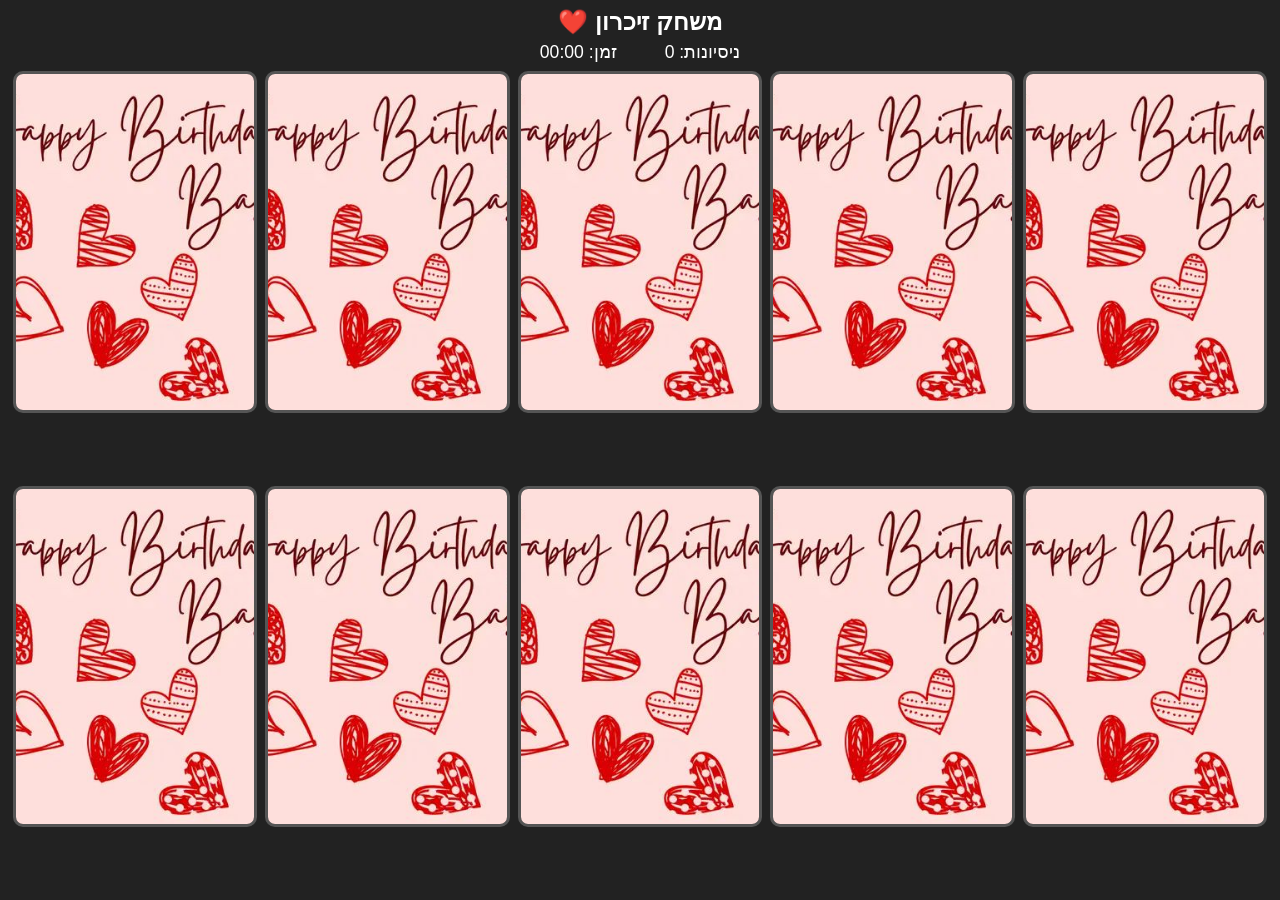
<file: docs/index.html>
<!DOCTYPE html>
<html lang="he" dir="rtl">
<head>
  <meta charset="UTF-8">
  <meta name="viewport" content="width=device-width, initial-scale=1.0, viewport-fit=cover">
  <title>משחק זיכרון ❤️</title>
  <link rel="stylesheet" href="style.css">
</head>
<body>
  <h1>משחק זיכרון ❤️</h1>

  <div id="hud">
    <span id="attempts-display">ניסיונות: 0</span>
    <span id="timer-display">זמן: 00:00</span>
  </div>

  <div id="board"></div>

  <canvas id="fireworks"></canvas>

  <div id="victory" class="hidden">
    <p id="victory-message"></p>
    <button id="play-again">שחק שוב</button>
  </div>

  <script src="game.js"></script>
</body>
</html>
</file>
<file: docs/style.css>
* {
  box-sizing: border-box;
  margin: 0;
  padding: 0;
}

body {
  background: #222;
  color: white;
  font-family: Arial, sans-serif;
  direction: rtl;
  height: 100vh;
  overflow: hidden;
  display: flex;
  flex-direction: column;
  align-items: center;
  padding: 8px 12px;
  padding-left: max(12px, env(safe-area-inset-left));
  padding-right: max(12px, env(safe-area-inset-right));
}

h1 {
  font-size: 1.5rem;
  margin-bottom: 6px;
}

/* --------------------------------
   HUD (attempts + timer)
-------------------------------- */
#hud {
  display: flex;
  gap: 48px;
  font-size: 1.1rem;
  margin-bottom: 8px;
}

/* --------------------------------
   Card board
-------------------------------- */
#board {
  display: grid;
  grid-template-columns: repeat(5, 1fr);
  gap: 8px;
  width: 98vw;
  flex: 1;
  align-content: stretch;
}

/* --------------------------------
   Individual card (3-D flip)
-------------------------------- */
.card {
  perspective: 1000px;
  cursor: pointer;
  height: calc((100vh - 80px) / 2.4);
}

.card-inner {
  width: 100%;
  height: 100%;
  position: relative;
  transform-style: preserve-3d;
  transition: transform 0.45s ease;
  border-radius: 10px;
}

.card.flipped .card-inner,
.card.matched .card-inner {
  transform: rotateY(180deg);
}

.card-front,
.card-back {
  position: absolute;
  inset: 0;
  backface-visibility: hidden;
  border-radius: 10px;
  overflow: hidden;
  border: 3px solid #555;
}

/* Front = the hidden back-of-card image */
.card-front {
  background: #444;
}

.card-front img,
.card-back img {
  width: 100%;
  height: 100%;
  object-fit: cover;
  display: block;
}

/* Back = the revealed face image (rotated 180 so it appears right-side-up when flipped) */
.card-back {
  transform: rotateY(180deg);
}

.card.matched .card-inner {
  border-radius: 10px;
  box-shadow: 0 0 12px 4px #4CAF50;
}

/* --------------------------------
   Fireworks canvas
-------------------------------- */
#fireworks {
  position: fixed;
  inset: 0;
  pointer-events: none;
  z-index: 10;
}

/* --------------------------------
   Victory overlay
-------------------------------- */
#victory {
  position: fixed;
  inset: 0;
  display: flex;
  flex-direction: column;
  align-items: center;
  justify-content: center;
  z-index: 20;
  background: rgba(0, 0, 0, 0.45);
  text-align: center;
}

#victory.hidden {
  display: none;
}

#victory-message {
  font-size: 1.5rem;
  color: #4CAF50;
  white-space: pre-line;
  margin-bottom: 20px;
  line-height: 1.7;
}

#play-again {
  font-size: 1.3rem;
  padding: 12px 36px;
  background: #444;
  color: white;
  border: 2px solid #888;
  border-radius: 8px;
  cursor: pointer;
  transition: background 0.2s;
}

#play-again:hover {
  background: #666;
}

/* --------------------------------
   iPhone landscape (short viewport)
-------------------------------- */
@media (orientation: landscape) and (max-height: 500px) {
  body {
    height: 100dvh;
    padding-top: max(4px, env(safe-area-inset-top));
    padding-bottom: max(4px, env(safe-area-inset-bottom));
    padding-left: max(10px, env(safe-area-inset-left));
    padding-right: max(10px, env(safe-area-inset-right));
  }

  h1 {
    font-size: 1rem;
    margin-bottom: 2px;
  }

  #hud {
    font-size: 0.85rem;
    gap: 20px;
    margin-bottom: 3px;
  }

  #board {
    gap: 5px;
    width: calc(100% - env(safe-area-inset-left, 0px) - env(safe-area-inset-right, 0px));
  }

  .card {
    height: calc((100dvh - 52px) / 2.15);
  }
}
</file>
<file: web/style.css>
* {
  box-sizing: border-box;
  margin: 0;
  padding: 0;
}

body {
  background: #222;
  color: white;
  font-family: Arial, sans-serif;
  direction: rtl;
  height: 100vh;
  overflow: hidden;
  display: flex;
  flex-direction: column;
  align-items: center;
  padding: 8px 12px;
}

h1 {
  font-size: 1.5rem;
  margin-bottom: 6px;
}

/* --------------------------------
   HUD (attempts + timer)
-------------------------------- */
#hud {
  display: flex;
  gap: 48px;
  font-size: 1.1rem;
  margin-bottom: 8px;
}

/* --------------------------------
   Card board
-------------------------------- */
#board {
  display: grid;
  grid-template-columns: repeat(5, 1fr);
  gap: 8px;
  width: 98vw;
  flex: 1;
  align-content: stretch;
}

/* --------------------------------
   Individual card (3-D flip)
-------------------------------- */
.card {
  perspective: 1000px;
  cursor: pointer;
  height: calc((100vh - 80px) / 2.4);
}

.card-inner {
  width: 100%;
  height: 100%;
  position: relative;
  transform-style: preserve-3d;
  transition: transform 0.45s ease;
  border-radius: 10px;
}

.card.flipped .card-inner,
.card.matched .card-inner {
  transform: rotateY(180deg);
}

.card-front,
.card-back {
  position: absolute;
  inset: 0;
  backface-visibility: hidden;
  border-radius: 10px;
  overflow: hidden;
  border: 3px solid #555;
}

/* Front = the hidden back-of-card image */
.card-front {
  background: #444;
}

.card-front img,
.card-back img {
  width: 100%;
  height: 100%;
  object-fit: cover;
  display: block;
}

/* Back = the revealed face image (rotated 180 so it appears right-side-up when flipped) */
.card-back {
  transform: rotateY(180deg);
}

.card.matched .card-inner {
  border-radius: 10px;
  box-shadow: 0 0 12px 4px #4CAF50;
}

/* --------------------------------
   Fireworks canvas
-------------------------------- */
#fireworks {
  position: fixed;
  inset: 0;
  pointer-events: none;
  z-index: 10;
}

/* --------------------------------
   Victory overlay
-------------------------------- */
#victory {
  position: fixed;
  inset: 0;
  display: flex;
  flex-direction: column;
  align-items: center;
  justify-content: center;
  z-index: 20;
  background: rgba(0, 0, 0, 0.45);
  text-align: center;
}

#victory.hidden {
  display: none;
}

#victory-message {
  font-size: 1.5rem;
  color: #4CAF50;
  white-space: pre-line;
  margin-bottom: 20px;
  line-height: 1.7;
}

#play-again {
  font-size: 1.3rem;
  padding: 12px 36px;
  background: #444;
  color: white;
  border: 2px solid #888;
  border-radius: 8px;
  cursor: pointer;
  transition: background 0.2s;
}

#play-again:hover {
  background: #666;
}
</file>
